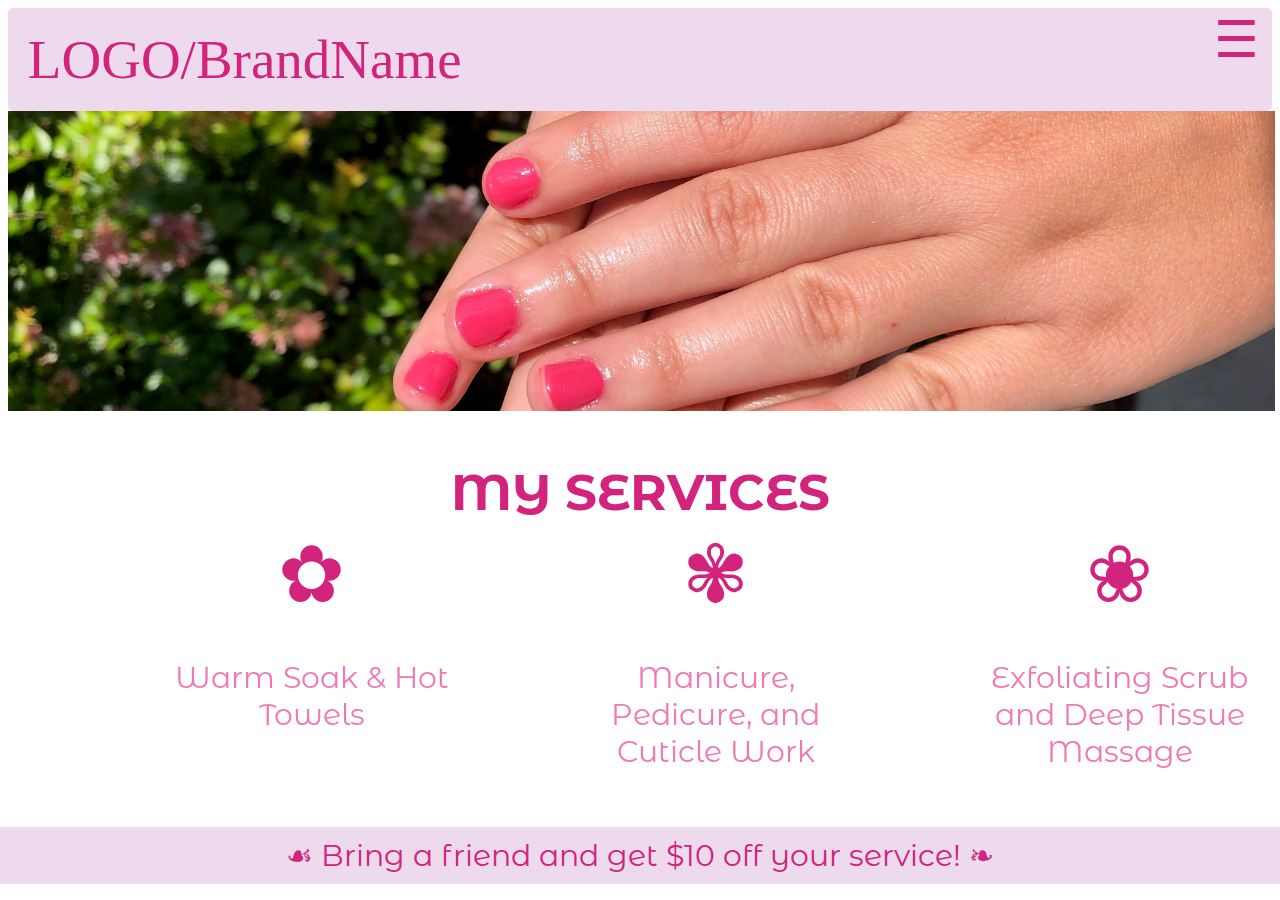
<file: index.html>
<!DOCTYPE html>
<html>
  <head>
    <title>
      Grace's Website
    </title>

    <link rel="preconnect" href="https://fonts.googleapis.com">
<link rel="preconnect" href="https://fonts.gstatic.com" crossorigin>
<link href="https://fonts.googleapis.com/css2?family=Montserrat+Alternates:wght@400;700&display=swap" rel="stylesheet">

    <div class="headline">
        <p class = "logo">
         <a href="index.html" class="logo">LOGO/BrandName</a>
        </p>

        <span class="morebutton">
            &#9776;
          <div class="flex-item">
            <p><a class="servicesandpricing" href="servicesandpricing.html">Services & Pricing</a></p>
            <p><a class="bookanappt" href="bookanappt.html">Book an Appointment</a></p>
            <p><a class='contactme' href="contactme.html">Contact Me</a></p>
            <p><a class="gallery" href="gallery.html">Gallery</a></p>
            <p><a class="about" href="about.html">About</a></p>
          </div> 
        </span>
    </div>


    <img src="img1.jpg" class="img1">

  
  <h2 class="h2"> 
    MY SERVICES
  </h2>
    
  <div class="services">
    <p class="warmsoak">
      <span class = flower>&#10047;</span> <br> <br> 
      Warm Soak & Hot Towels
    </p>
    <p class="cuticlework">
      <span class="flower">&#10046;</span> <br> <br>
      Manicure, Pedicure, and Cuticle Work
    </p>
    <p class = 'exfoliating'>
      <span class="flower">&#10048;</span> <br> <br>
      Exfoliating Scrub and Deep Tissue Massage
    </p>
  </div>

  <div> 
    <p><a href="bookandappt.html" class="bringfriend"> &#9753; Bring a friend and get $10 off your service! &#10087; </a></p>

  </div>
 

  </head>

  <body>
    <link rel="stylesheet" href="index.css">
  </body>
</html>
</file>
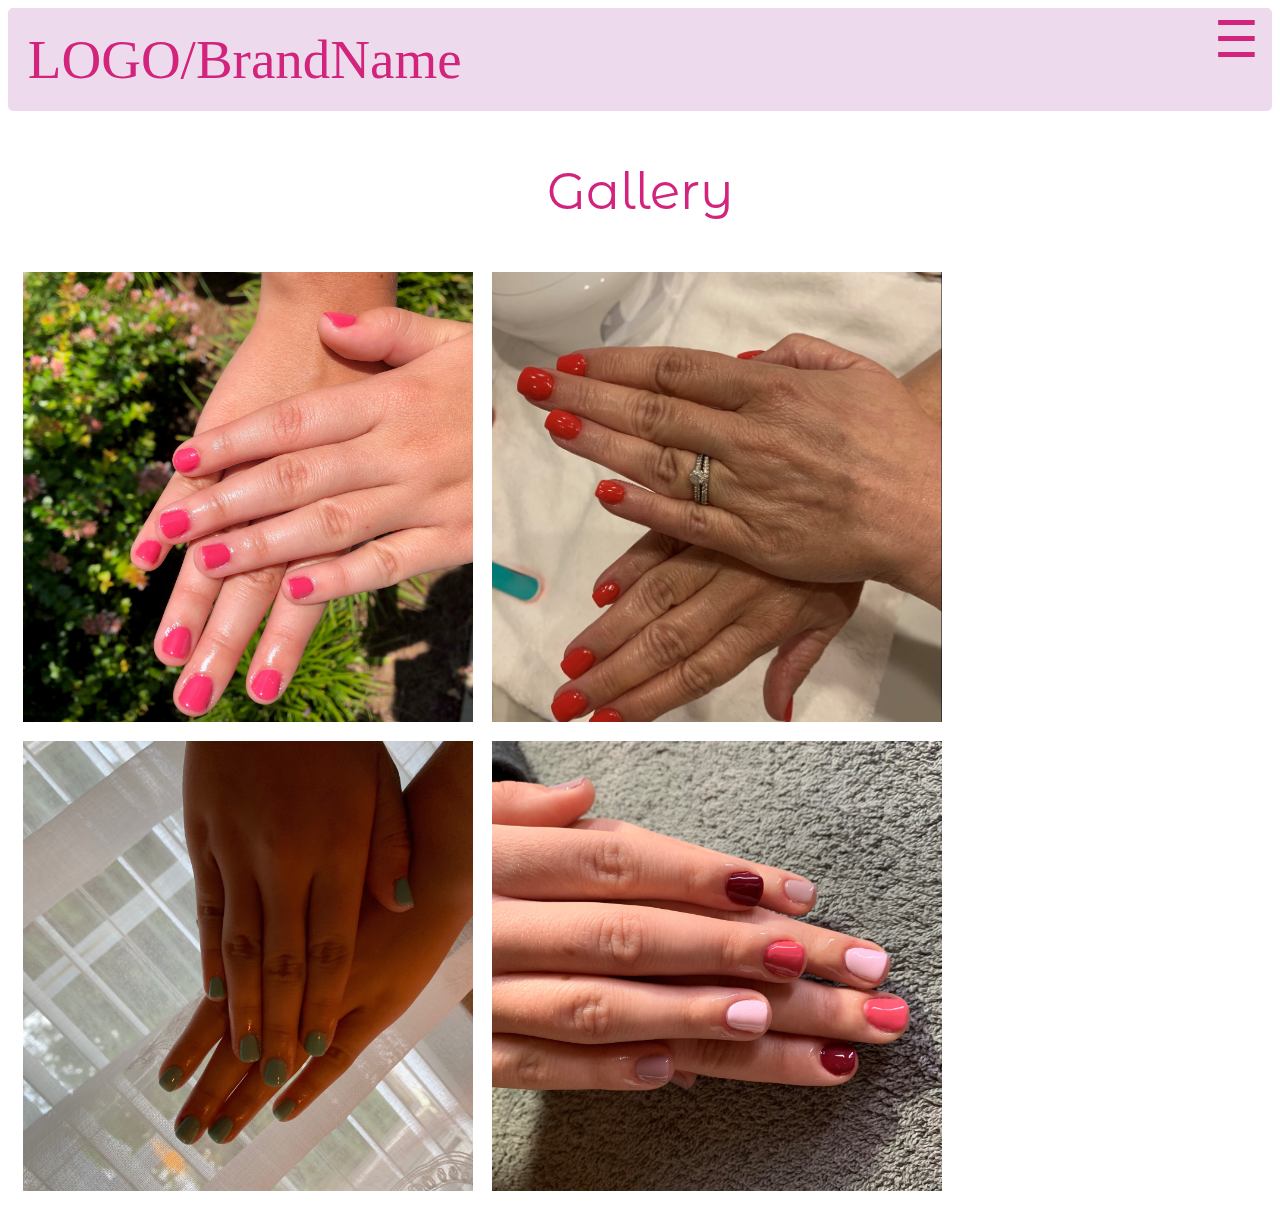
<file: gallery.html>
<!DOCTYPE html>
<html>
  <head>
    
    <title>
      Gallery
    </title>

    <link rel="preconnect" href="https://fonts.googleapis.com">
    <link rel="preconnect" href="https://fonts.gstatic.com" crossorigin>
    <link href="https://fonts.googleapis.com/css2?family=Montserrat+Alternates:wght@400;700&display=swap" rel="stylesheet">

    <div class="headline">
      <p class = "logo">
       <a href="index.html" class="logo">LOGO/BrandName</a>
      </p>

      <span class="morebutton">
          &#9776;
        <div class="flex-item">
          <p><a class="servicesandpricing" href="servicesandpricing.html">Services & Pricing</a></p>
          <p><a class="bookanappt" href="bookanappt.html">Book an Appointment</a></p>
          <p><a class='contactme' href="contactme.html">Contact Me</a></p>
          <p><a class="gallery" href="gallery.html">Gallery</a></p>
          <p><a class="about" href="about.html">About</a></p>
        </div> 
      </span>
    </div>

    <div class="mainbody">
      <p class="basicservices">
        Gallery
      </p>
    </div>

    <div>
      <img src="img1.jpg" class="img">
      <img src="img2.jpg" class="img">
      <img src="img3.jpg" class="img">
      <img src="img4.jpg" class="img">


    </div>

  </head>
  <body>

<link rel="stylesheet" href="gallery.css">

  </body>
</html>
</file>
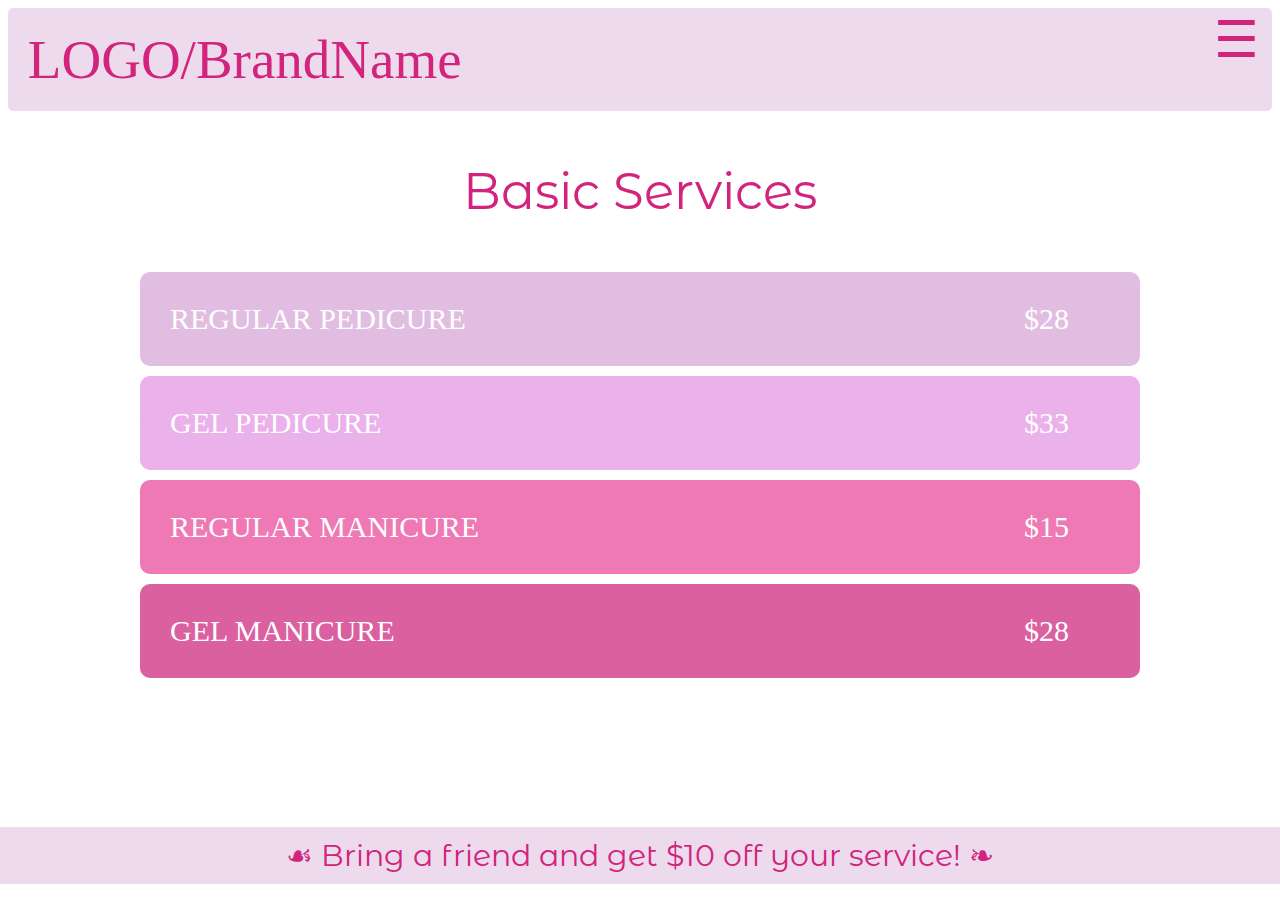
<file: servicesandpricing.html>
<!DOCTYPE html>
<html>
  <head>
    <title>
      Services & Pricing
    </title>

    <link rel="preconnect" href="https://fonts.googleapis.com">
<link rel="preconnect" href="https://fonts.gstatic.com" crossorigin>
<link href="https://fonts.googleapis.com/css2?family=Montserrat+Alternates:wght@400;700&display=swap" rel="stylesheet">


    <div class="headline">
      <p class = "logo">
        <a href="index.html" class="logo">LOGO/BrandName</a>
       </p>

      <span class="morebutton">
          &#9776;
        <div class="flex-item">
          <p><a class="servicesandpricing" href="servicesandpricing.html">Services & Pricing</a></p>
          <p><a class="bookanappt" href="bookanappt.html">Book an Appointment</a></p>
          <p><a class='contactme' href="contactme.html">Contact Me</a></p>
          <p><a class="gallery" href="gallery.html">Gallery</a></p>
          <p><a class="about" href="about.html">About</a></p>
        </div> 
      </span>
  </div>

  <div class="mainbody">
    <p class="basicservices">
      Basic Services
    </p>
    <div class="services">
    <div class="p1">
      <a href="bookanappt.html"class="p1">
        <p class="regpedi">
        REGULAR PEDICURE
      </p>
      <p class="price">
        $28
      </p>
    </a>
    </div>

    <div class="p2">
      <a href="bookanappt.html"class="p2">

        <p class="gelpedi">
          GEL PEDICURE
        </p>
        <p class="price">
          $33
        </p>

      </a>
      
    </div>



    <div class="p3">
      <a href="bookanappt.html"class="p3">
        <p class="regmani">
          REGULAR MANICURE
        </p>
        <p class="price">
          $15
        </p>
      </a>
     
    </div>


    <div class="p4">
      <a href="bookanappt.html"class="p4">
        <p class="gelmani">
          GEL MANICURE
        </p>
        <p class="price">
          $28
        </p>
      </a>
      
    </div>
  </div>
  </div>

  <div> 
    <p><a href="bookandappt.html" class="bringfriend"> &#9753; Bring a friend and get $10 off your service! &#10087; </a></p>

  </div>

  </head>
  <body>

<link rel="stylesheet" href="servicesandpricing.css">

  </body>
</html>
</file>
<file: index.css>
.headline {
  background-color:rgb(237, 219, 237);
  border-radius: 5px;
  border-style: solid;
  border-color: rgb(237, 219, 237) ;
  padding-right: 5px;
}

.logo {
  display: inline-block;
  font-size: 55px;
  margin-left: 20px;
  text-align: left;
  color: rgb(210, 35, 125);
  padding: 0px;
  margin: 1%;
  text-decoration: none; 
}

.links {
  font-size: 55px;
  display: inline-block;
  text-align: right;
}

.morebutton {
  font-size: 50px;
  padding: 0px;
  background-color: transparent;
  border-radius: 0px;
  border-color: transparent;
  box-shadow: white;
  height: 55px;
  width: 55px;
  overflow: hidden;
  background: transparent;
  margin: 0px;
  flex-direction:column;
  text-align: center;
  float: right;
  transition: background-color 1s;
  color: rgb(210, 35, 125);
  vertical-align: bottom;
  z-index: 1;
}

.morebutton:hover {
  cursor: pointer;
  display: inline-flex;
  height: 700px;
  width: 300px;
  background: rgb(238, 121, 181);
  border-radius: 10px;
  z-index: 1;
}

.flex-item {
  font-size: 40px;
  text-align: center;
  margin-top: 20px;
  line-height: 50px;
  text-decoration-line: none;
  color: rgb(234, 177, 235);
  font-family: 'Montserrat Alternates', sans-serif;

}

.servicesandpricing, .bookanappt, .contactme, .gallery, .about {
  text-decoration: none;
  text-decoration-line: none;
  color: rgb(237, 219, 237);
  transition: color 1s;
}

.servicesandpricing:hover, .bookanappt:hover, .contactme:hover, .gallery:hover, .about:hover {
  color:rgb(210, 35, 125);
}

.img1 {
  height: 300px;
  width: 99%;
  object-fit: cover;
  margin-left: auto;
  margin-right: auto;
  position: fixed;
  z-index: -1; 
  display: block;  
}

.h1 {
  padding-top: 100px;
  color:rgb(237, 219, 237);
  text-shadow: 2px 2px 3px rgb(210, 35, 125);
  position: fixed;
  left: 50%;
  transform: translateX(-50%); 
  font-size: 50px;
}

.h2 { 
  left: 50%;
  top: 50%;
  transform: translate(-50%, -50%);
  position: fixed; 
  color:rgb(210, 35, 125);
  font-size: 50px;
  font-family: 'Montserrat Alternates', sans-serif;
  font-weight: none; 
}

.services {
  position: fixed; 
  display: inline-block; 
  text-align: center;
  margin-left: 12%;
  top: 55%;
  z-index: -1;
  font-family: 'Montserrat Alternates', sans-serif;
}

.warmsoak, .cuticlework, .exfoliating {
  font-size: 30px; 
  display: inline-block;
  width: 300px;
  vertical-align: top;
  color:rgb(238, 121, 181);
  font-size: 30px;
  font-family: 'Montserrat Alternates', sans-serif;
}

.warmsoak, .cuticlework {
  margin-right: 100px;
}

.flower {
  font-size: 80px;
  color:rgb(210, 35, 125);
}

.bringfriend {
  left: 50%;
  top: 95%;
  transform: translate(-50%, -50%);
  position: fixed; 
  color:rgb(210, 35, 125);
  background-color:rgb(237, 219, 237);
  font-size: 30px;
  font-family: 'Montserrat Alternates', sans-serif;
  font-weight: none;  
  text-align: center; 
  width: 1500px;
  text-decoration: none;
  padding-top: 10px;
  padding-bottom: 10px;
  transition: font-size 1s, opacity 1s;
}

.bringfriend:hover {
  opacity: 0.7;
  font-size: 35px;
}
</file>
<file: gallery.css>
.headline {
  background-color:rgb(237, 219, 237);
  border-radius: 5px;
  border-style: solid;
  border-color: rgb(237, 219, 237) ;
  padding-right: 5px;
}

.logo {
  display: inline-block;
  font-size: 55px;
  margin-left: 20px;
  text-align: left;
  color: rgb(210, 35, 125);
  padding: 0px;
  margin: 1%;
  text-decoration: none;
}

.links {
  font-size: 55px;
  display: inline-block;
  text-align: right;
}

.morebutton {
  font-size: 50px;
  padding: 0px;
  background-color: transparent;
  border-radius: 0px;
  border-color: transparent;
  box-shadow: white;
  height: 55px;
  width: 55px;
  overflow: hidden;
  background: transparent;
  margin: 0px;
  flex-direction:column;
  text-align: center;
  float: right;
  transition: background-color 1s;
  color: rgb(210, 35, 125);
  vertical-align: bottom;
  z-index: 1;
}

.morebutton:hover {
  cursor: pointer;
  display: inline-flex;
  height: 700px;
  width: 300px;
  background: rgb(238, 121, 181);
  border-radius: 10px;
  z-index: 1;
}

.flex-item {
  font-size: 40px;
  text-align: center;
  margin-top: 20px;
  line-height: 50px;
  text-decoration-line: none;
  color: rgb(234, 177, 235);
  font-family: 'Montserrat Alternates', sans-serif;

}

.servicesandpricing, .bookanappt, .contactme, .gallery, .about {
  text-decoration: none;
  text-decoration-line: none;
  color: rgb(237, 219, 237);
  transition: color 1s;
  margin:auto;
  height: 20px;
}

.servicesandpricing:hover, .bookanappt:hover, .contactme:hover, .gallery:hover, .about:hover {
  color:rgb(210, 35, 125);
}

.basicservices {
  font-size: 50px;
  text-align: center; 
  font-family: 'Montserrat Alternates', sans-serif;
  color:rgb(210, 35, 125);
}

.img {
  width: 450px; 
  height: 450px;
  object-fit: cover; 
  object-position: center; 
  margin-left: 15px;
  margin-bottom: 15px;
}
</file>
<file: servicesandpricing.css>
.headline {
  background-color:rgb(237, 219, 237);
  border-radius: 5px;
  border-style: solid;
  border-color: rgb(237, 219, 237) ;
  padding-right: 5px;
}

.logo {
  display: inline-block;
  font-size: 55px;
  margin-left: 20px;
  text-align: left;
  color: rgb(210, 35, 125);
  padding: 0px;
  margin: 1%;
  text-decoration: none;
}

.links {
  font-size: 55px;
  display: inline-block;
  text-align: right;
}

.morebutton {
  font-size: 50px;
  padding: 0px;
  background-color: transparent;
  border-radius: 0px;
  border-color: transparent;
  box-shadow: white;
  height: 55px;
  width: 55px;
  overflow: hidden;
  background: transparent;
  margin: 0px;
  flex-direction:column;
  text-align: center;
  float: right;
  transition: background-color 1s;
  color: rgb(210, 35, 125);
  vertical-align: bottom;
  z-index: 1;
}

.morebutton:hover {
  cursor: pointer;
  display: inline-flex;
  height: 700px;
  width: 300px;
  background: rgb(238, 121, 181);
  border-radius: 10px;
  z-index: 1;
}

.flex-item {
  font-size: 40px;
  text-align: center;
  margin-top: 20px;
  line-height: 50px;
  text-decoration-line: none;
  color: rgb(234, 177, 235);
  font-family: 'Montserrat Alternates', sans-serif;

}

.services {
  margin: auto;
  width: 1000px;
  padding-bottom:0%;
  height: 20px;
  text-decoration: none;
}

.servicesandpricing, .bookanappt, .contactme, .gallery, .about {
  text-decoration: none;
  text-decoration-line: none;
  color: rgb(237, 219, 237);
  transition: color 1s;
  margin:auto;
  height: 20px;
}

.servicesandpricing:hover, .bookanappt:hover, .contactme:hover, .gallery:hover, .about:hover {
  color:rgb(210, 35, 125);
}

.basicservices {
  font-size: 50px;
  text-align: center; 
  font-family: 'Montserrat Alternates', sans-serif;
  color:rgb(210, 35, 125);
}

.regpedi, .gelpedi, .regmani, .gelmani {
  display: inline-block;
  font-size: 30px;
  color:white;
  width: 400px;
  padding-left: 30px;
  transition: font-size 1s;
  text-decoration: none; 
}

.price {
  display: inline-block;
  color: white; 
  font-size: 30px;
  padding: 0%;
  margin-left: 450px;
  transition: font-size 1s;
  text-decoration: none;
}

.p1 {
  background-color:rgb(225, 190, 225);
  margin-bottom:10px;
  border-radius: 10px;
  text-decoration: none;
}
.p2 {
  background-color:rgb(234, 177, 235);
  margin-bottom: 10px;
  border-radius: 10px;
  text-decoration: none;

}
.p3 {
  background-color:rgb(238, 121, 181);
  margin-bottom: 10px;
  border-radius: 10px;
  text-decoration: none;

}
.p4 {
  background-color:rgb(218, 96, 159);
  margin-bottom: 10px;
  border-radius: 10px;
  text-decoration: none;

}

.p1:hover, .p2:hover, .p3:hover, .p4:hover {
  cursor: pointer;
}

.regpedi:hover, .gelpedi:hover, .regmani:hover, .gelmani:hover, .price:hover {
  font-size: 35px;
  cursor: pointer; 
}

.bringfriend {
  left: 50%;
  top: 95%;
  transform: translate(-50%, -50%);
  position: fixed; 
  color:rgb(210, 35, 125);
  background-color:rgb(237, 219, 237);
  font-size: 30px;
  font-family: 'Montserrat Alternates', sans-serif;
  font-weight: none;  
  text-align: center; 
  width: 1500px;
  text-decoration: none;
  padding-top: 10px;
  padding-bottom: 10px;
  transition: font-size 1s, opacity 1s;
}

.bringfriend:hover {
  opacity: 0.7;
  font-size: 35px;
}
</file>
